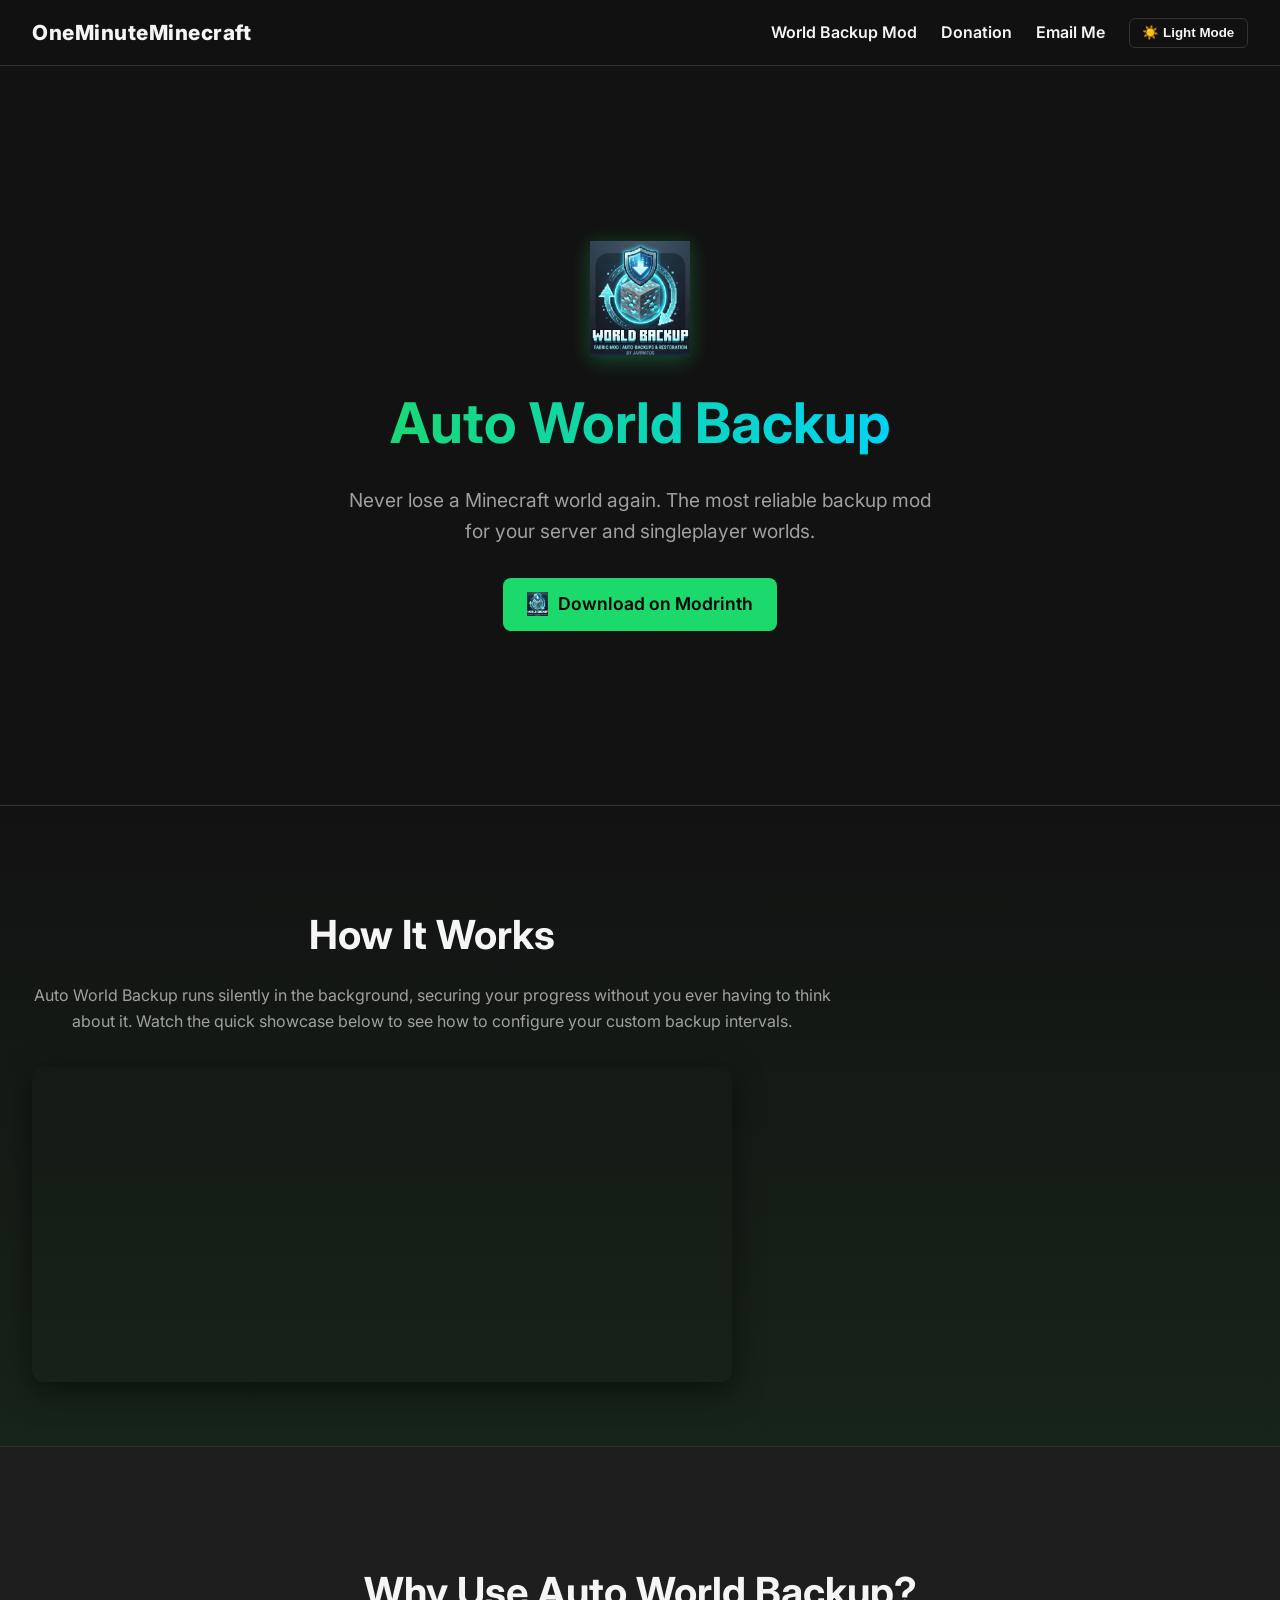
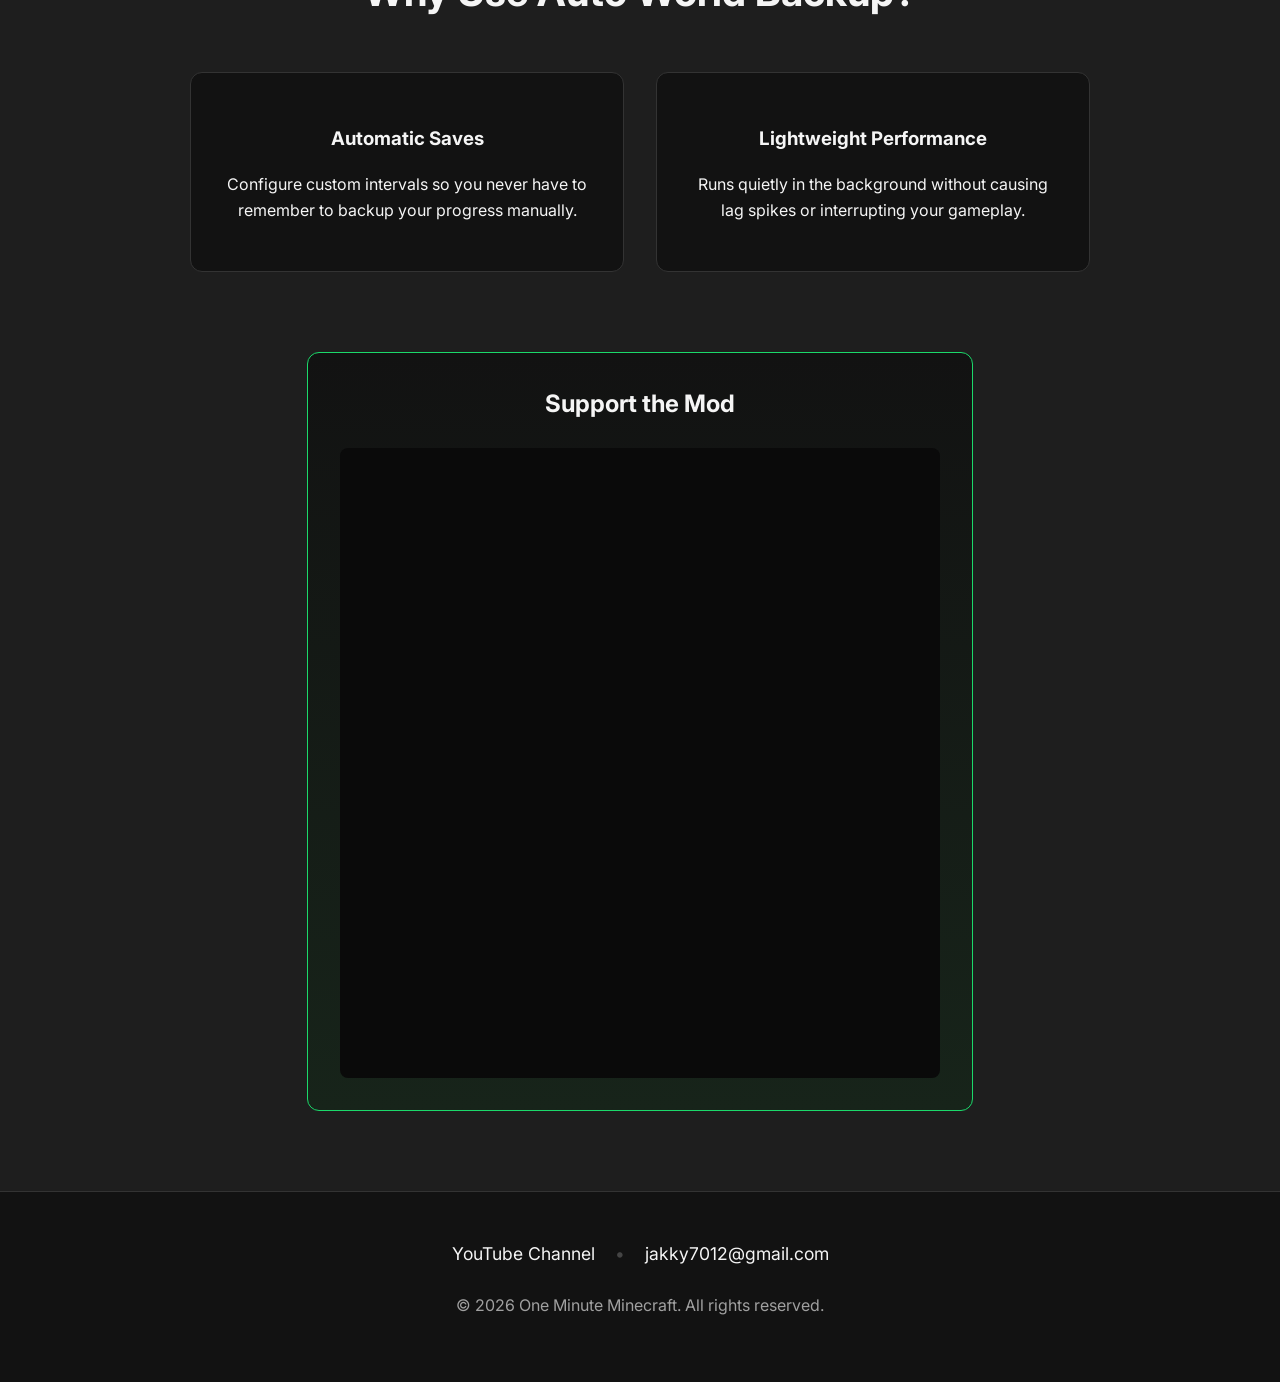
<file: index.html>
<!DOCTYPE html>
<html lang="en">
<head>
    <meta charset="UTF-8">
    <meta name="viewport" content="width=device-width, initial-scale=1.0">
    <title>Auto World Backup Mod | Reliable Minecraft World Saves</title>
    <meta name="description" content="Download Auto World Backup for Minecraft. A lightweight, reliable mod for automatic server and singleplayer world saves. Never lose your Minecraft world again.">
    <link rel="icon" type="image/png" href="img/modrinth_logo.png">
    <link rel="stylesheet" href="css/style.css">
    <link href="https://fonts.googleapis.com/css2?family=Inter:wght@400;600;800&display=swap" rel="stylesheet">
</head>
<body>
    <!-- Navigation Bar -->
    <nav class="navbar">
        <div class="logo">OneMinuteMinecraft</div>
        <div class="nav-links">
            <a href="#top">World Backup Mod</a>
            <a href="#donation">Donation</a>
            <a href="mailto:jakky7012@gmail.com">Email Me</a>
            <button id="theme-toggle" class="theme-btn">☀️ Light Mode</button>
        </div>
    </nav>

    <header class="hero" id="top">
        <div class="hero-content">
            <!-- Shrunk the Hero Icon -->
            <img src="img/modrinth_logo.png" alt="Auto World Backup Icon" class="hero-icon">
            
            <h1 class="gradient-text">Auto World Backup</h1>
            <p>Never lose a Minecraft world again. The most reliable backup mod for your server and singleplayer worlds.</p>
            <a href="https://modrinth.com/mod/auto-world-backup" class="btn modrinth-btn" target="_blank" rel="noopener noreferrer">
                <img src="img/modrinth_logo.png" alt="Modrinth Logo" class="btn-icon">
                Download on Modrinth
            </a>
        </div>
    </header>

    <!-- Video & Description Section -->
    <section class="video-showcase">
        <div class="showcase-content reveal-hidden">
            <h2>How It Works</h2>
            <p>Auto World Backup runs silently in the background, securing your progress without you ever having to think about it. Watch the quick showcase below to see how to configure your custom backup intervals.</p>
            
            <div class="video-wrapper">
                <iframe src="https://www.youtube.com/embed/YOUR_VIDEO_ID" title="YouTube video player" frameborder="0" allow="accelerometer; autoplay; clipboard-write; encrypted-media; gyroscope; picture-in-picture" allowfullscreen></iframe>
            </div>
        </div>
    </section>

    <section class="features" id="features">
        <h2>Why Use Auto World Backup?</h2>
        <div class="feature-grid">
            <div class="feature-card reveal-hidden color-card-1">
                <h3>Automatic Saves</h3>
                <p>Configure custom intervals so you never have to remember to backup your progress manually.</p>
            </div>
            <div class="feature-card reveal-hidden color-card-2">
                <h3>Lightweight Performance</h3>
                <p>Runs quietly in the background without causing lag spikes or interrupting your gameplay.</p>
            </div>
        </div>

        <!-- Donation Section -->
        <div class="donation-section reveal-hidden" id="donation">
            <h3>Support the Mod</h3>
            <div class="donation-box">
                <iframe src="https://nowpayments.io/embeds/donation-widget?api_key=dc5c8475-924c-43e7-af23-efabec7d009a" width="346" height="623" frameborder="0" scrolling="no" style="overflow-y: hidden;">
                    Can't load widget
                </iframe>
            </div>
        </div>
    </section>

    <footer>
        <div class="footer-links">
            <a href="https://www.youtube.com/@JakkyOneMinute" target="_blank" rel="noopener noreferrer">YouTube Channel</a>
            <span class="divider">•</span>
            <a href="mailto:jakky7012@gmail.com">jakky7012@gmail.com</a>
        </div>
        <p>&copy; 2026 One Minute Minecraft. All rights reserved.</p>
    </footer>

    <script src="js/script.js"></script>
</body>
</html>
</file>
<file: css/style.css>
html {
    scroll-behavior: smooth;
}

/* CSS Variables for Dark/Light Mode */
:root {
    /* Default Dark Mode */
    --bg-color: #121212;
    --surface-color: #1e1e1e;
    --text-main: #f5f5f5;
    --text-muted: #a0a0a0;
    --modrinth-green: #1bd96a;
    --modrinth-green-hover: #16b859;
    --surface-tint: linear-gradient(180deg, #121212 0%, #17241a 100%);
    --nav-bg: rgba(18, 18, 18, 0.95);
    --card-border: #333;
}

/* Light Mode Overrides */
.light-mode {
    --bg-color: #f9fafb;
    --surface-color: #ffffff;
    --text-main: #111827;
    --text-muted: #4b5563;
    --surface-tint: linear-gradient(180deg, #f9fafb 0%, #e8f5e9 100%);
    --nav-bg: rgba(255, 255, 255, 0.95);
    --card-border: #e5e7eb;
}

body {
    background-color: var(--bg-color);
    color: var(--text-main);
    font-family: 'Inter', sans-serif;
    margin: 0;
    padding: 0;
    line-height: 1.6;
    transition: background-color 0.4s ease, color 0.4s ease;
}

/* Navigation Bar */
.navbar {
    display: flex;
    justify-content: space-between;
    align-items: center;
    padding: 1rem 2rem;
    background-color: var(--nav-bg);
    border-bottom: 1px solid var(--card-border);
    position: sticky;
    top: 0;
    z-index: 1000;
    backdrop-filter: blur(10px);
}

.logo {
    font-weight: 800;
    font-size: 1.3rem;
    letter-spacing: 0.5px;
}

.nav-links {
    display: flex;
    gap: 1.5rem;
    align-items: center;
}

.nav-links a {
    color: var(--text-main);
    text-decoration: none;
    font-weight: 600;
    transition: color 0.2s;
}

.nav-links a:hover {
    color: var(--modrinth-green);
}

.theme-btn {
    background: none;
    border: 1px solid var(--card-border);
    color: var(--text-main);
    padding: 0.4rem 0.8rem;
    border-radius: 6px;
    cursor: pointer;
    font-weight: 600;
    transition: all 0.2s;
}

.theme-btn:hover {
    background-color: var(--surface-color);
}

/* Hero Section */
.hero {
    min-height: 75vh;
    display: flex;
    align-items: center;
    justify-content: center;
    text-align: center;
    padding: 2rem;
    animation: fadeIn 1s ease-out;
}

/* Reduced Icon Size */
.hero-icon {
    width: 100px; /* Shrunk from 120px */
    height: auto;
    margin-bottom: 1rem;
    filter: drop-shadow(0 4px 10px rgba(27, 217, 106, 0.3));
}

/* Gradient Text Effect */
.gradient-text {
    font-size: 3.5rem;
    margin-top: 0;
    margin-bottom: 1rem;
    background: linear-gradient(90deg, var(--modrinth-green), #00d2ff);
    -webkit-background-clip: text;
    -webkit-text-fill-color: transparent;
}

.hero-content p {
    font-size: 1.2rem;
    color: var(--text-muted);
    max-width: 600px;
    margin: 0 auto 2rem auto;
}

.btn {
    display: inline-flex;
    align-items: center;
    gap: 10px;
    padding: 12px 24px;
    border-radius: 8px;
    text-decoration: none;
    font-weight: 600;
    font-size: 1.1rem;
    transition: all 0.3s ease;
}

.modrinth-btn {
    background-color: var(--modrinth-green);
    color: #000;
}

.modrinth-btn:hover {
    background-color: var(--modrinth-green-hover);
    transform: translateY(-3px);
    box-shadow: 0 10px 20px rgba(27, 217, 106, 0.2);
}

.btn-icon {
    height: 24px;
    width: auto;
}

/* Video Showcase */
.video-showcase {
    padding: 4rem 2rem;
    background: var(--surface-tint);
    border-top: 1px solid var(--card-border);
    border-bottom: 1px solid var(--card-border);
}

.showcase-content {
    max-width: 800px;
    text-align: center;
}

.showcase-content h2 {
    font-size: 2.5rem;
    margin-bottom: 1rem;
}

.showcase-content p {
    color: var(--text-muted);
    margin-bottom: 2rem;
}

.video-wrapper {
    position: relative;
    width: 100%;
    max-width: 700px;
    padding-bottom: 39.375%;
    height: 0;
    overflow: hidden;
    border-radius: 12px;
    box-shadow: 0 10px 30px rgba(0,0,0,0.5);
}

/* Mobile Responsive */
@media (max-width: 768px) {
    .video-wrapper {
        padding-bottom: 56.25%;
    }
    
    .hero-icon {
        width: 80px;
    }
    
    .gradient-text {
        font-size: 2.5rem;
    }
}

.video-wrapper iframe {
    position: absolute;
    top: 0;
    left: 0;
    width: 100%;
    height: 100%;
}

/* Features Section */
.features {
    padding: 5rem 2rem;
    background-color: var(--surface-color);
    text-align: center;
}

.features h2 {
    font-size: 2.5rem;
    margin-bottom: 3rem;
}

.feature-grid {
    display: flex;
    justify-content: center;
    gap: 2rem;
    max-width: 900px;
    margin: 0 auto;
    flex-wrap: wrap;
}

.feature-card {
    background-color: var(--bg-color);
    padding: 2rem;
    border-radius: 12px;
    flex: 1;
    min-width: 250px;
    border: 1px solid var(--card-border);
    transition: transform 0.3s ease, border-color 0.3s ease;
}

.color-card-1:hover {
    transform: translateY(-5px);
    border-color: #00d2ff;
}

.color-card-2:hover {
    transform: translateY(-5px);
    border-color: var(--modrinth-green);
}

.donation-section {
    max-width: 600px;
    margin: 5rem auto 0 auto;
    padding: 2rem;
    background: var(--surface-tint);
    border-radius: 12px;
    border: 1px solid var(--modrinth-green);
}

.donation-section h3 {
    font-size: 1.5rem;
    margin-top: 0;
    margin-bottom: 1.5rem;
}

.donation-box {
    background-color: #0a0a0a;
    border-radius: 8px;
    overflow: hidden;
}

footer {
    text-align: center;
    padding: 3rem 2rem;
    background-color: var(--bg-color);
    color: var(--text-muted);
    border-top: 1px solid var(--card-border);
}

.footer-links {
    margin-bottom: 1.5rem;
    font-size: 1.1rem;
}

.footer-links a {
    color: var(--text-main);
    text-decoration: none;
    transition: color 0.3s ease;
}

.footer-links a:hover {
    color: var(--modrinth-green);
}

.footer-links .divider {
    margin: 0 15px;
    color: #444;
}

.reveal-hidden {
    opacity: 0;
    transform: translateY(30px);
    transition: all 0.8s ease-out;
}

.reveal-visible {
    opacity: 1;
    transform: translateY(0);
}

@keyframes fadeIn {
    from { opacity: 0; transform: translateY(20px); }
    to { opacity: 1; transform: translateY(0); }
}
</file>
